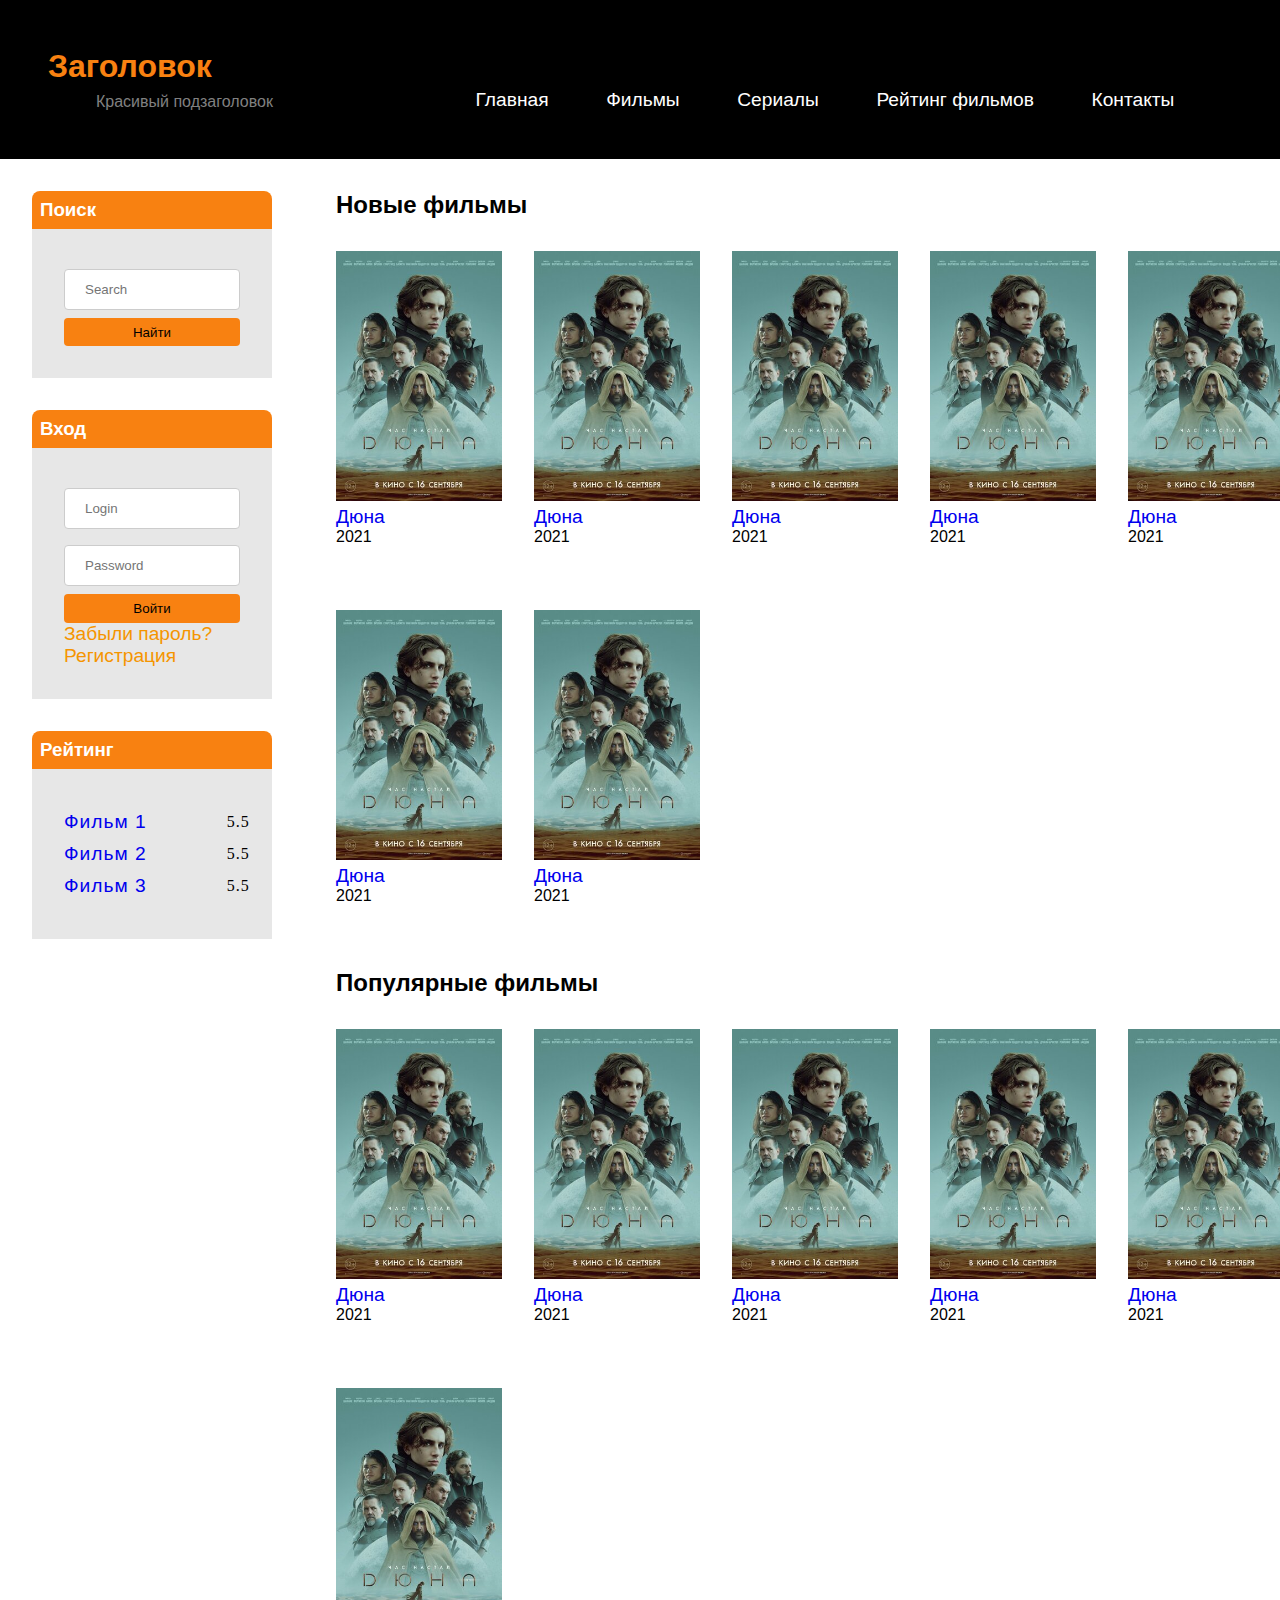
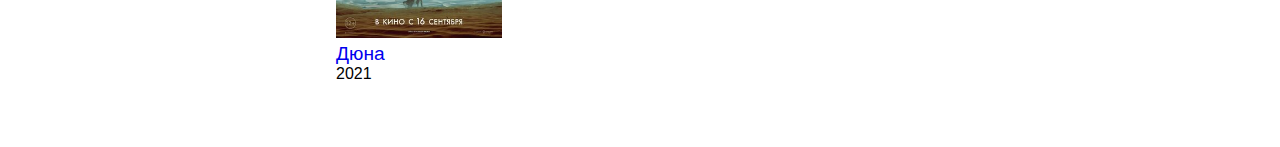
<file: task1/index.html>
<!DOCTYPE html>
<html>
  <head>
    <meta charset="utf-8" />
    <title>Films</title>
    <link rel="stylesheet" type="text/css" media="screen" href="css/main.css" />
  </head>

  <body>
    <header>
      <div>
        <h1 class="header-title text">Заголовок</h1>
        <p class="header-description text">Красивый подзаголовок</p>
      </div>
      <nav>
        <a href="#" class="header-menuitem text">Главная</a>
        <a href="#" class="header-menuitem text">Фильмы</a>
        <a href="#" class="header-menuitem text">Сериалы</a>
        <a href="#" class="header-menuitem text">Рейтинг фильмов</a>
        <a href="#" class="header-menuitem text">Контакты</a>
      </nav>
    </header>
    <main>
      <div class="left-panel">
        <!-- поиск -->
        <div class="left-menu-block base-menu-block">
          <div class="left-menu-head">
            <h3 class="text">Поиск</h3>
          </div>
          <div class="left-menu-body">
            <form class="left-menu-item">
              <input type="search" placeholder="Search" />
              <div class="menu-item-down-block">
                <button>Найти</button>
              </div>
            </form>
          </div>
        </div>
        <!-- вход -->
        <div class="left-menu-block base-menu-block">
          <div class="left-menu-head">
            <h3 class="text">Вход</h3>
          </div>
          <div class="left-menu-body">
            <form class="left-menu-item">
              <input type="text" placeholder="Login" />
              <input type="password" placeholder="Password" />
              <div class="menu-item-down-block">
                <button>Войти</button>
                <p><a href="#" class="text signin-a">Забыли пароль?</a></p>
                <p><a href="#" class="text signin-a">Регистрация</a></p>
              </div>
            </form>
          </div>
        </div>
        <!-- рейтинг -->
        <div class="left-menu-block base-menu-block">
          <div class="left-menu-head">
            <h3 class="text">Рейтинг</h3>
          </div>
          <div class="left-menu-body">
            <table class="left-menu-item rate-table">
              <tr>
                <td>
                  <a href="#"><p class="text">Фильм 1</p></a>
                </td>
                <td>5.5</td>
              </tr>
              <tr>
                <td>
                  <a href="#"><p class="text">Фильм 2</p></a>
                </td>
                <td>5.5</td>
              </tr>
              <tr>
                <td>
                  <a href="#"><p class="text">Фильм 3</p></a>
                </td>
                <td>5.5</td>
              </tr>
            </table>
          </div>
        </div>
      </div>

      <!-- центральная часть -->
      <div class="center-panel">
        <!-- новые фильмы -->
        <div class="center-block base-menu-block">
          <h2 class="text">Новые фильмы</h2>
          <div class="films-block">
            <div class="film">
              <p>
                <a href="#"
                  ><img class="film-img" src="img/Дюна.jpg" alt="Дюна"
                /></a>
              </p>
              <a href="#"><p class="text">Дюна</p></a>
              <p class="text">2021</p>
            </div>
            <div class="film">
              <p>
                <a href="#"
                  ><img class="film-img" src="img/Дюна.jpg" alt="Дюна"
                /></a>
              </p>
              <a href="#"><p class="text">Дюна</p></a>
              <p class="text">2021</p>
            </div>
            <div class="film">
              <p>
                <a href="#"
                  ><img class="film-img" src="img/Дюна.jpg" alt="Дюна"
                /></a>
              </p>
              <a href="#"><p class="text">Дюна</p></a>
              <p class="text">2021</p>
            </div>
            <div class="film">
              <p>
                <a href="#"
                  ><img class="film-img" src="img/Дюна.jpg" alt="Дюна"
                /></a>
              </p>
              <a href="#"><p class="text">Дюна</p></a>
              <p class="text">2021</p>
            </div>
            <div class="film">
              <p>
                <a href="#"
                  ><img class="film-img" src="img/Дюна.jpg" alt="Дюна"
                /></a>
              </p>
              <a href="#"><p class="text">Дюна</p></a>
              <p class="text">2021</p>
            </div>
            <div class="film">
              <p>
                <a href="#"
                  ><img class="film-img" src="img/Дюна.jpg" alt="Дюна"
                /></a>
              </p>
              <a href="#"><p class="text">Дюна</p></a>
              <p class="text">2021</p>
            </div>
            <div class="film">
              <p>
                <a href="#"
                  ><img class="film-img" src="img/Дюна.jpg" alt="Дюна"
                /></a>
              </p>
              <a href="#"><p class="text">Дюна</p></a>
              <p class="text">2021</p>
            </div>
          </div>
        </div>
        <!-- популярные фильмы -->
        <div class="center-block base-menu-block">
          <h2 class="text">Популярные фильмы</h2>
          <div class="films-block">
            <div class="film">
              <img class="film-img" src="img/Дюна.jpg" alt="Дюна" />
              <a href="#"><p class="text">Дюна</p></a>
              <p class="text">2021</p>
            </div>
            <div class="film">
              <img class="film-img" src="img/Дюна.jpg" alt="Дюна" />
              <a href="#"><p class="text">Дюна</p></a>
              <p class="text">2021</p>
            </div>
            <div class="film">
              <img class="film-img" src="img/Дюна.jpg" alt="Дюна" />
              <a href="#"><p class="text">Дюна</p></a>
              <p class="text">2021</p>
            </div>
            <div class="film">
              <img class="film-img" src="img/Дюна.jpg" alt="Дюна" />
              <a href="#"><p class="text">Дюна</p></a>
              <p class="text">2021</p>
            </div>
            <div class="film">
              <img class="film-img" src="img/Дюна.jpg" alt="Дюна" />
              <a href="#"><p class="text">Дюна</p></a>
              <p class="text">2021</p>
            </div>
            <div class="film">
              <img class="film-img" src="img/Дюна.jpg" alt="Дюна" />
              <a href="#"><p class="text">Дюна</p></a>
              <p class="text">2021</p>
            </div>
          </div>
        </div>
      </div>
    </main>
  </body>
</html>
</file>
<file: task1/css/main.css>
* {
  margin: 0;
  padding: 0;
}

.text {
  font-family: "Oswald", sans-serif;
}

a {
  text-decoration: none;
  font-size: 1.2em;
}

header {
  background-color: black;
  padding: 3em;
  display: flex;
  justify-content: space-between;
}

.header-title {
  color: rgb(248, 129, 17);
}

.header-description {
  color: gray;
  margin-left: 3em;
  margin-top: 0.5em;
}

nav {
  display: flex;
  justify-content: flex-end;
  align-self: flex-end;
}

.header-menuitem {
  color: white;
  padding-right: 3em;
}

.header-menuitem:hover {
  color: rgb(248, 129, 17);
}

main {
  display: flex;
  justify-content: space-around;
}

.base-menu-block {
  margin: 2em;
}

.left-menu-block {
  width: 15em;
}

.center-block {
  width: 70em;
}

.left-menu-head {
  background-color: rgb(248, 129, 17);
  color: white;
  padding: 0.5em;
  border-radius: 8px 8px 0px 0px;
}

.left-menu-body {
  padding: 1em;
  display: flex;
  flex-direction: column;
  background-color: rgb(231, 231, 231);
  align-content: space-around;
  flex-wrap: wrap;
  justify-content: center;
  align-items: stretch;
}

.left-menu-item {
  margin: 1em;
}

input {
  width: 100%;
  padding: 12px 20px;
  margin: 8px 0;
  display: inline-block;
  border: 1px solid #ccc;
  border-radius: 4px;
  box-sizing: border-box;
}

.menu-item-down-block {
  display: flex;
  flex-direction: column;
  align-items: stretch;
}

button {
  padding: 0.5em;
  background-color: rgb(248, 129, 17);
  border: none;
  border-radius: 4px;
}

button:hover {
  background: linear-gradient(#f5ae00, #f59500) #f5ae00;
}
button:active {
  background: linear-gradient(#f59500, #f5ae00) #f59500;
}

.signin-a {
  color: #f59500;
}

.signin-a:hover {
  color: #f5ae00;
}

.films-block {
  display: flex;
  flex-wrap: wrap;
}

.film {
  padding: 2em 2em 2em 0em;
}

.film-img {
  height: 250px;
  width: 166px;
  transition: 1s;
}

.film-img:hover {
  transform: scale(1.2); /* Увеличиваем масштаб */
}

.rate-table {
  width: 100%;
  border-collapse: separate;
  border-spacing: 0 10px;
}

td {
  letter-spacing: 1px;
}

tbody td {
  text-align: left;
}

tfoot th {
  text-align: right;
}
</file>
